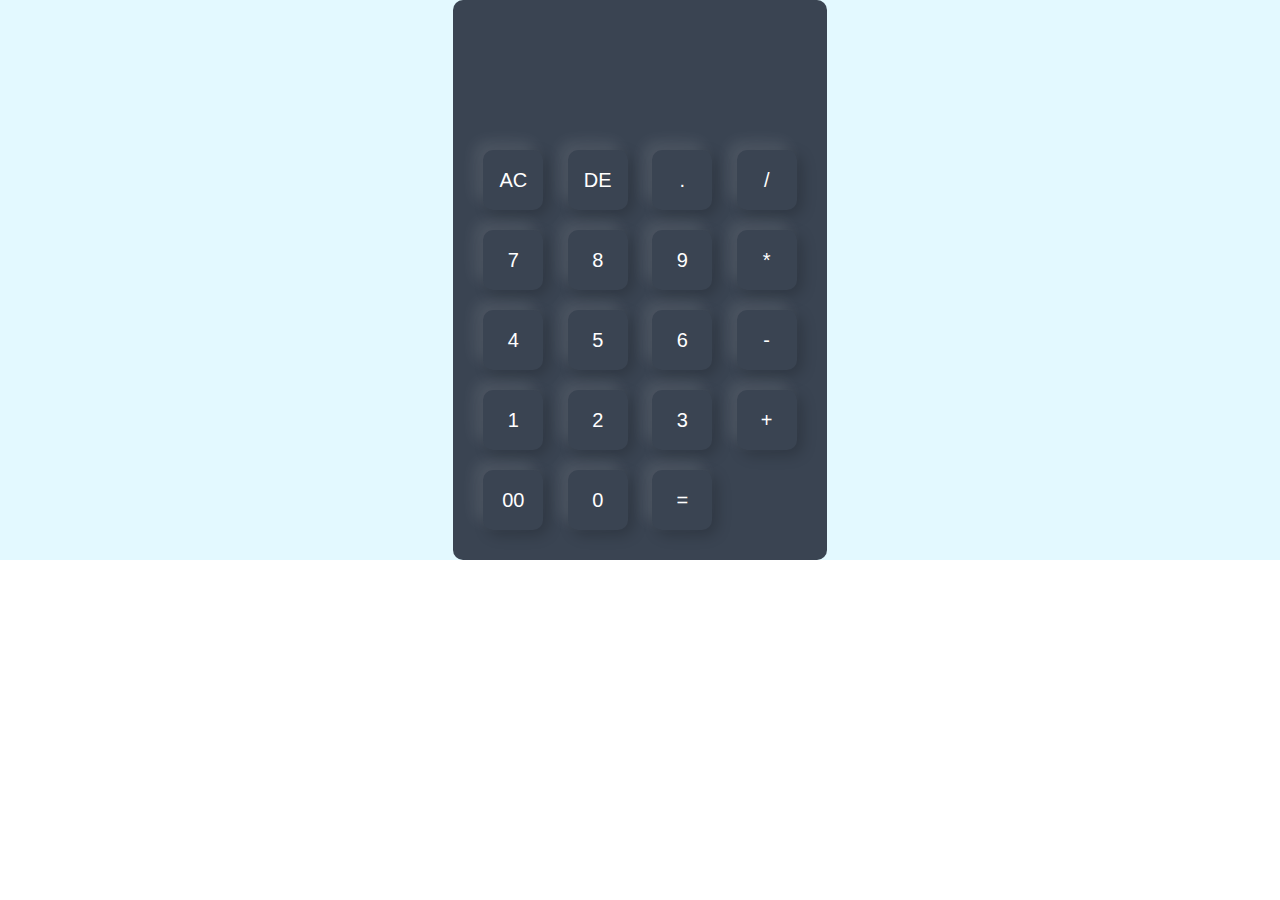
<file: index.html>
<!DOCTYPE html>
<html lang="en">
<head>
    <meta charset="UTF-8">
    <meta name="viewport" content="width=device-width, initial-scale=1.0">
    <title>CALCULATOR - Using HTML,CSS and JS</title>
    <link rel="stylesheet" href="style.css">
</head>
<body>
    <div class="container">
        <div class="calculator">
            <form>
                <div class="display">
                    <input type="text" name="display" readonly>
                </div>
                <div>
                    <input type="button" value="AC" onclick="display.value = ' '" class="operator">
                    <input type="button" value="DE" onclick="display.value = display.value.toString().slice(0,-1)" class="operator" >
                    <input type="button" value="." onclick="display.value += '.'" class="operator">
                    <input type="button" value="/" onclick="display.value += '/'" class="operator">
                </div>
                <div>
                    <input type="button" value="7" onclick="display.value += '7'">
                    <input type="button" value="8" onclick="display.value += '8'">
                    <input type="button" value="9" onclick="display.value += '9'">
                    <input type="button" value="*" onclick="display.value += '*'" class="operator">
                </div>
                <div>
                    <input type="button" value="4" onclick="display.value += '4'">
                    <input type="button" value="5" onclick="display.value += '5'">
                    <input type="button" value="6" onclick="display.value += '6'">
                    <input type="button" value="-" onclick="display.value += '-'" class="operator">
                </div>
                <div>
                    <input type="button" value="1" onclick="display.value += '1'">
                    <input type="button" value="2" onclick="display.value += '2'">
                    <input type="button" value="3" onclick="display.value += '3'">
                    <input type="button" value="+" onclick="display.value += '+'" class="operator">
                </div>
                <div>
                    <input type="button" value="00" onclick="display.value += '00'">
                    <input type="button" value="0" onclick="display.value += '0'">
                    <input type="button" value="=" onclick="display.value = eval(display.value)" class="equal" class="operator">
                </div>
            </form>
        </div>
    </div>
</body>
</html>
</file>
<file: style.css>
*{
    margin: 0;
    padding: 0;
    font-family: 'poppins',sans-serif;
    box-sizing: border-box;
}
.container{
    width: 100%;
    height: 100%;
    background-color: #e3f9ff;
    display: flex;
    align-items: center;
    justify-content: center;
}
.calculator{
    background-color: #3a4452;
    padding: 20px;
    border-radius:10px;
}
.calculator form input{
    border: 0;
    outline: 0;
    width: 60px;
    height: 60px;
    border-radius: 10px;
    box-shadow: -8px -8px 15px rgba(255, 255, 255, 0.1),5px 5px 15px rgba(0, 0, 0, 0.2);
    background: transparent;
    font-size: 20px;
    color: #fff;
    cursor: pointer;
    margin: 10px;
}
form .display{
    display: flex;
    justify-content: flex-end;
    margin: 20px 0;
}
form .display input{
    text-align: right;
    flex: 1;
    font-size: 45px;
    box-shadow: none;
}
form input .equal{
    width: 200px;
}
form input .operator{
    color: #33ffd8;
}
</file>
